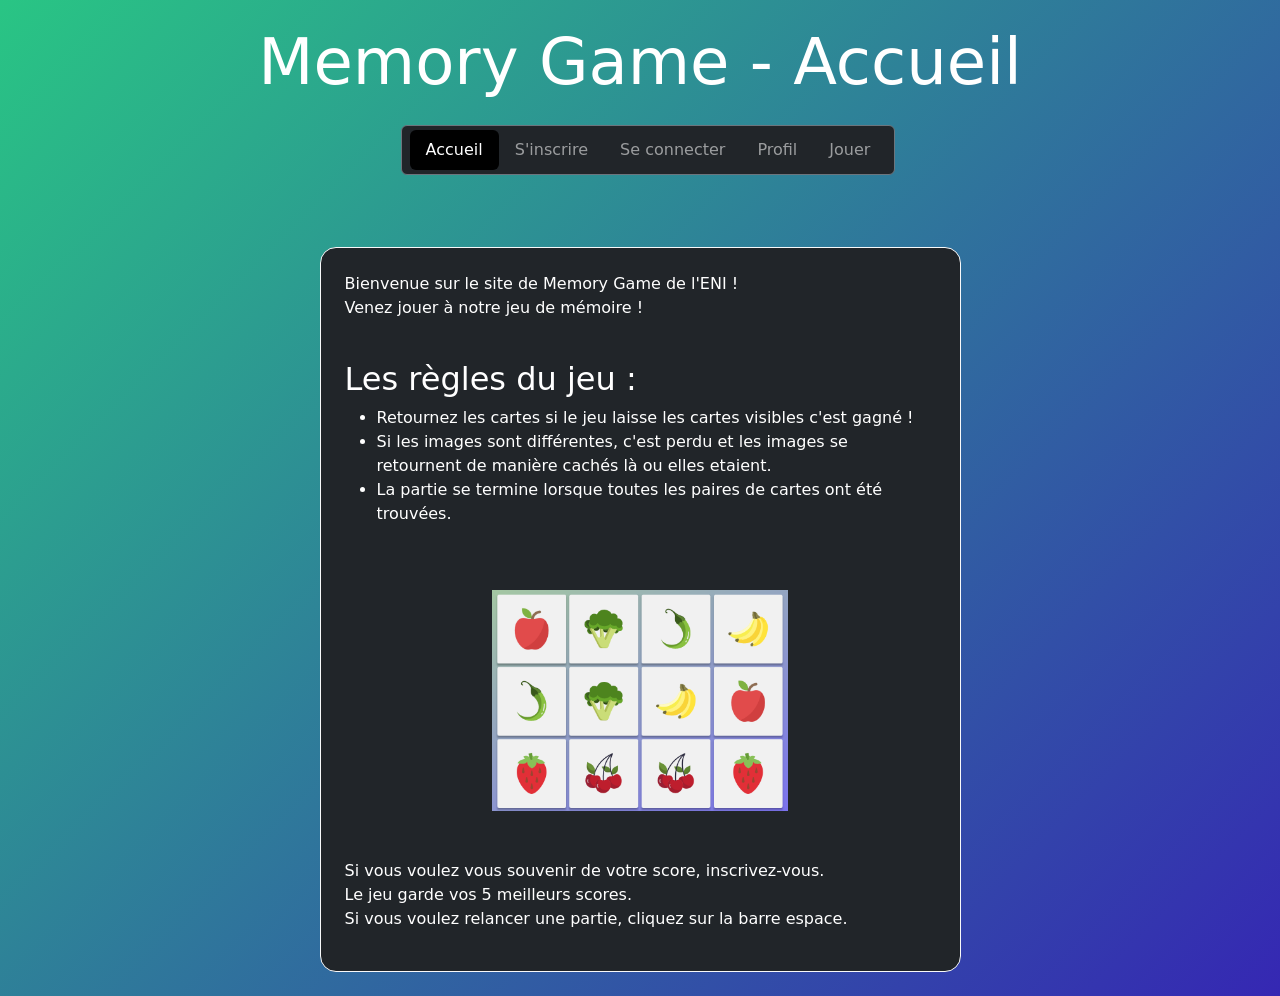
<file: index.html>
<!doctype html>
<html lang="fr">
  <head>
    <meta charset="UTF-8" />
    <meta name="viewport" content="width=device-width, initial-scale=1.0" />
    <title>MemoryGame</title>
    <link
      href="https://cdn.jsdelivr.net/npm/bootstrap@5.3.9/dist/css/bootstrap.min.css"
      rel="stylesheet"
    />
    <link rel="stylesheet" href="style.css" />
  </head>

  <body>
    <header>
      
       <h1 class="display-3 text-center text-white fw-light pt-4"> Memory Game</strong> - Accueil</h1>
    </br>
    
      <nav
        class="navbar navbar-expand d-inline-flex bg-dark px-2 py-1 rounded border border-secondary ms-3"
        data-bs-theme="dark"
      >
        <div class="navbar-nav">
          <a class="nav-link px-3 active bg-black rounded" href="index.html"
            >Accueil</a
          >
          <a class="nav-link px-3" href="inscription.html">S'inscrire</a>
          <a class="nav-link px-3" href="connection.html">Se connecter</a>
          <a class="nav-link px-3" href="profil.html">Profil</a>
          <a class="nav-link px-3" href="jouer.html">Jouer</a>
        </div>
      </nav>
    </header>
    </br>
    </br>
    <main class="container my-4">
    <div class="row">
    <div class="col-12 col-lg-7 mx-auto">
    <div class="card text-bg-dark rounded-4 p-4 border-light">
    <p>Bienvenue sur le site de Memory Game de l'ENI ! </br> Venez jouer à notre jeu de mémoire !</p>
   </br>
   <h2>Les règles du jeu :</h2>
   <ul>
    <li>Retournez les cartes si le jeu laisse les cartes visibles c'est gagné !</li>
    <li>Si les images sont différentes, c'est perdu et les images se retournent de manière cachés là ou elles etaient.</li>
    <li>La partie se termine lorsque toutes les paires de cartes ont été trouvées.</li>
   </ul>
  </br>
  </br>
  <img src="M01TP04 - Ressources - Projet Memory/ressources/memory-legume/memory_detail.png" id="imgdetailacc" class="img-fluid w-50 d-block mx-auto">
</br>
  </br>
  <p>Si vous voulez vous souvenir de votre score, inscrivez-vous. </br>Le jeu garde vos 5 meilleurs scores. </br> Si vous voulez relancer une partie, cliquez sur la barre espace.</p>
  </div>
  </div>
  </div>
</main>
  <script src="https://cdn.jsdelivr.net/npm/bootstrap@5.3.9/dist/js/bootstrap.bundle.min.js"></script>
  </body>
</html>
</file>
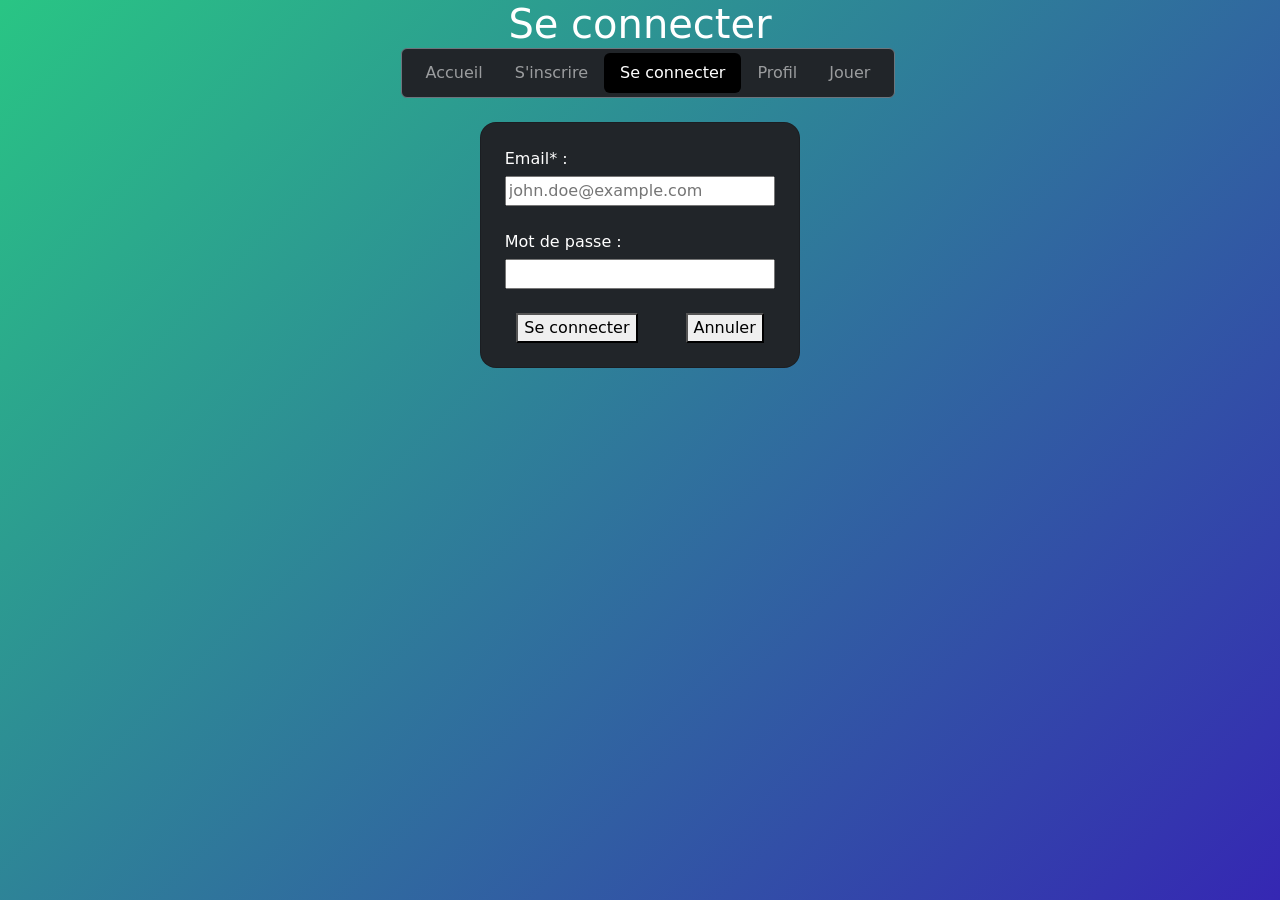
<file: connection.html>
<!doctype html>
<html lang="fr">
  <head>
    <meta charset="UTF-8" />
    <meta name="viewport" content="width=device-width, initial-scale=1.0" />
    <title>Connexion</title>
    <link
      href="https://cdn.jsdelivr.net/npm/bootstrap@5.3.9/dist/css/bootstrap.min.css"
      rel="stylesheet"
    />
    <link rel="stylesheet" href="style.css" />
  </head>
  <body>
    <header>
      <h1>Se connecter</h1>

      <nav
        class="navbar navbar-expand d-inline-flex bg-dark px-2 py-1 rounded border border-secondary ms-3"
        data-bs-theme="dark"
      >
        <div class="navbar-nav">
          <a class="nav-link px-3" href="index.html">Accueil</a>
          <a class="nav-link px-3" href="inscription.html">S'inscrire</a>
          <a
            class="nav-link px-3 active bg-black rounded"
            href="connection.html"
            >Se connecter</a
          >
          <a class="nav-link px-3" href="profil.html">Profil</a>
          <a class="nav-link px-3" href="jouer.html">Jouer</a>
        </div>
      </nav>
    </header>
    <main class="container my-4">
      <div class="row">
        <div class="col-25 col-lg-7 mx-auto">
          <fieldset>
            <div class="card text-bg-dark rounded-4 p-4 w-50 mx-auto">
              <form action="" method="post">
                <label for="email">Email* :</label>
                <input
                  type="email"
                  id="email"
                  name="email"
                  required
                  placeholder="john.doe@example.com"
                />
                <br />
                <br />
                <label for="motdePasse">Mot de passe :</label>
                <input
                  type="password"
                  id="motdePasse"
                  name="motdePasse"
                  required
                  title="Saisissez votre mot de passe"
                />
                <br />
                <br />
                <div class="d-flex justify-content-center gap-5">
                  <button>Se connecter</button>
                  <button>Annuler</button>
                </div>
              </form>
            </div>
          </fieldset>
        </div>
      </div>
    </main>
    <script src="https://cdn.jsdelivr.net/npm/bootstrap@5.3.9/dist/js/bootstrap.bundle.min.js"></script>
  </body>
</html>
</file>
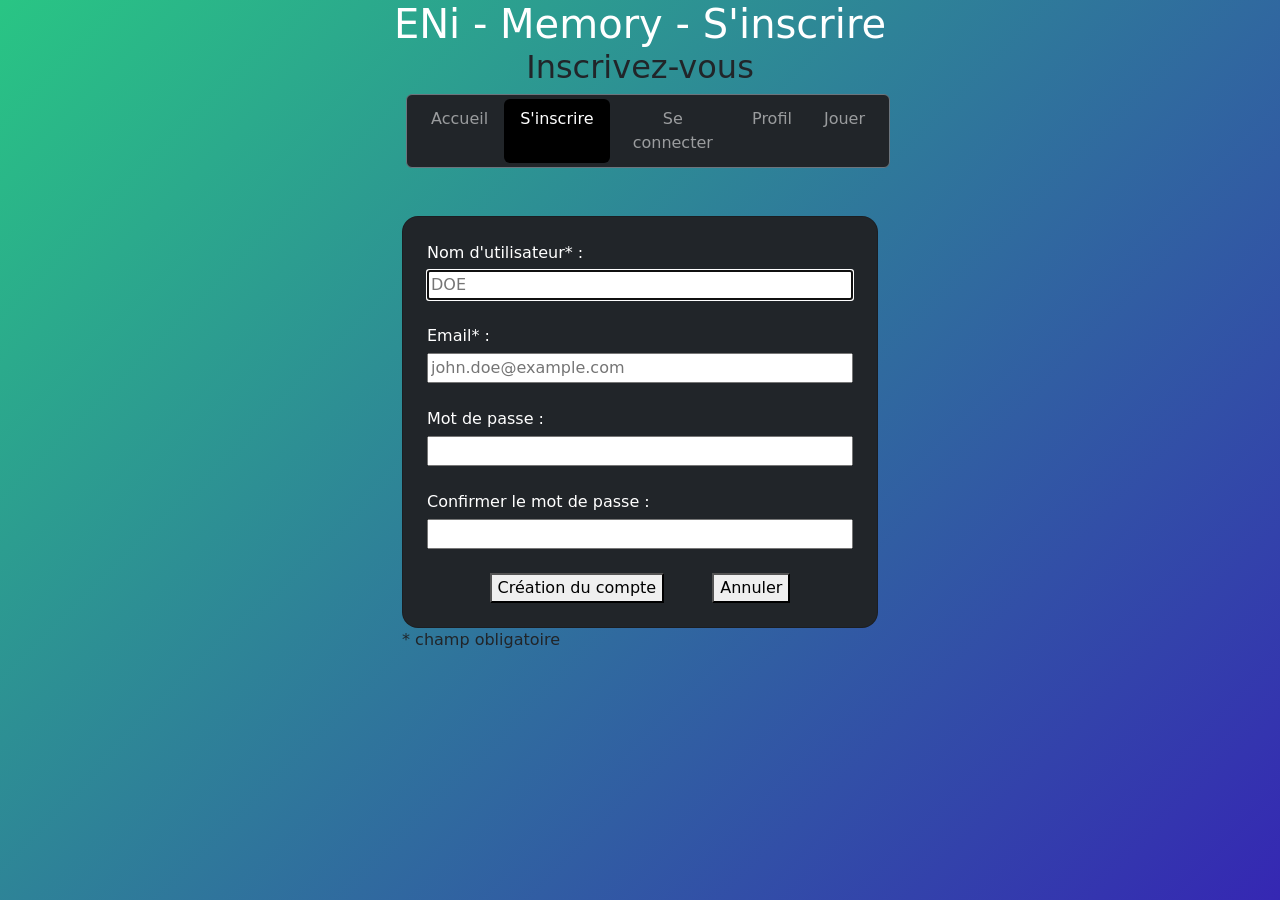
<file: inscription.html>
<!doctype html>
<html lang="fr">
  <head>
    <meta charset="UTF-8" />
    <meta name="viewport" content="width=device-width, initial-scale=1.0" />
    <title>Inscription</title>
    <link href="https://cdn.jsdelivr.net/npm/bootstrap@5.3.9/dist/css/bootstrap.min.css" rel="stylesheet">
    <link rel="stylesheet" href="style.css">
  </head>
  <body>
    <div class="h1ins">
      <h1>ENi - Memory - S'inscrire</h1
    </div>
    <header>
    <div class="inscription">
      <h2>Inscrivez-vous</h2>
    
       <nav class="navbar navbar-expand d-inline-flex bg-dark px-2 py-1 rounded border border-secondary ms-3"data-bs-theme="dark">
        <div class="navbar-nav">
          <a class="nav-link px-3" href="index.html">Accueil</a>
          <a class="nav-link px-3 active bg-black rounded" href="inscription.html">S'inscrire</a>
          <a class="nav-link px-3" href="connection.html">Se connecter</a>
          <a class="nav-link px-3" href="profil.html">Profil</a>
          <a class="nav-link px-3" href="jouer.html">Jouer</a>
        </div>
      </nav>
    </br>
    </br>
    </header>
    <main class="container my-4">
    <div class="row">
    <div class="col-50 col-lg-20 mx-auto">  
      <fieldset>
        
        <div class="card text-bg-dark rounded-4 p-4">
        <form action="" method="post" id="formInscription">
          <label for="nom">Nom d'utilisateur* :</label>
          <input
            type="text"
            id="nom"
            name="nom"
            autofocus
            required
            placeholder="DOE"
            pattern="[A-Za-Z]{2,}"
            title="Saisissez votre nom (2 caractères min.)"
          />
          <br />
          <br />
          <label for="email">Email* :</label>
          <input
            type="email"
            id="email"
            name="email"
            required
            placeholder="john.doe@example.com"
          />
          <br />
          <br />

          <label for="motdePasse">Mot de passe :</label>
          <input
            type="password"
            id="motdePasse"
            name="motdePasse"
            required
            title="Saisissez votre mot de passe"
          />
          <br />
          <br />
          <label for="confirmmotdePasse">Confirmer le mot de passe :</label>
          <input
            type="password"
            id="confirmmotdePasse"
            name="confirmmotdePasse"
            required
            title="Confirmez votre mot de passe"
          />
          <br />
          <br />
          <div class="d-flex justify-content-center gap-5">
            <button>Création du compte</button>
            <button>Annuler</button>
          </div>
        </form>
        </div>
        <p>* champ obligatoire</p>
      </fieldset>
    </div>
    </div>
    </div>
    </main>
    <script src="https://cdn.jsdelivr.net/npm/bootstrap@5.3.9/dist/js/bootstrap.bundle.min.js"></script>
    <script src="inscription.js"></script>

  </body>
</html>
</file>
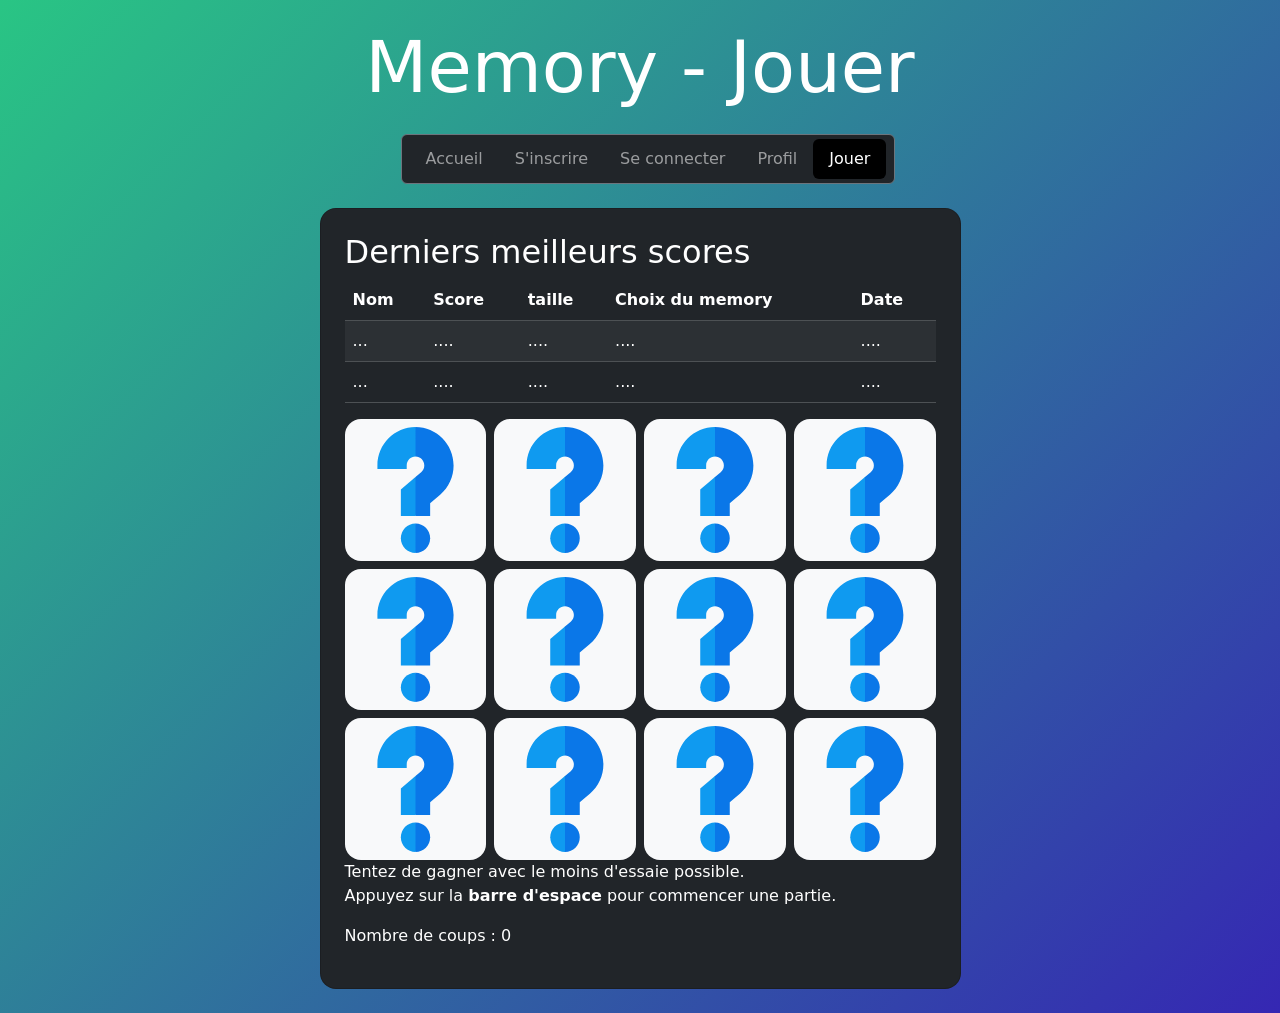
<file: jouer.html>
<!doctype html>
<html lang="fr">
  <head>
    <meta charset="UTF-8" />
    <meta name="viewport" content="width=device-width, initial-scale=1.0" />
    <title>Jouer</title>
    <link
      href="https://cdn.jsdelivr.net/npm/bootstrap@5.3.9/dist/css/bootstrap.min.css"
      rel="stylesheet"
    />
    <link rel="stylesheet" href="style.css" />
  </head>
  <body>
    <header>
      <h1 class="display-2 text-center text-white fw-light pt-4">
        <strong>Memory </strong> - Jouer
      </h1>
      <br />
      <nav
        class="navbar navbar-expand d-inline-flex bg-dark px-2 py-1 rounded border border-secondary ms-3"
        data-bs-theme="dark"
      >
        <div class="navbar-nav">
          <a class="nav-link px-3" href="index.html">Accueil</a>
          <a class="nav-link px-3" href="inscription.html">S'inscrire</a>
          <a class="nav-link px-3" href="connection.html">Se connecter</a>
          <a class="nav-link px-3" href="profil.html">Profil</a>
          <a class="nav-link px-3 active bg-black rounded" href="jouer.html"
            >Jouer</a
          >
        </div>
      </nav>
    </header>
    <main class="container my-4">
      <div class="row">
        <div class="col-12 col-lg-7 mx-auto">
          <div class="card text-bg-dark rounded-4 p-4">
            <h2>Derniers meilleurs scores</h2>
            <table class="table table-dark table-striped">
              <thead>
                <tr>
                  <thead>
                    <th>Nom</th>
                    <th>Score</th>
                    <th>taille</th>
                    <th>Choix du memory</th>
                    <th>Date</th>
                  </thead>
                </tr>
                <tr>
                  <td>...</td>
                  <td>....</td>
                  <td>....</td>
                  <td>....</td>
                  <td>....</td>
                </tr>
                <tr>
                  <td>...</td>
                  <td>....</td>
                  <td>....</td>
                  <td>....</td>
                  <td>....</td>
                </tr>
              </thead>
            </table>

            <div id="tableau" class="row row-cols-4 g-2"></div>

            <section>
              <p>
                Tentez de gagner avec le moins d'essaie possible.<br />
                Appuyez sur la <strong>barre d'espace</strong> pour commencer
                une partie.
              </p>
            </section>
            <p>Nombre de coups : <span id="coups">0</span></p>
          </div>
        </div>
      </div>
    </main>
    <script src="https://cdn.jsdelivr.net/npm/bootstrap@5.3.9/dist/js/bootstrap.bundle.min.js"></script>
    <script src="jouer.js"></script>
  </body>
</html>
</file>
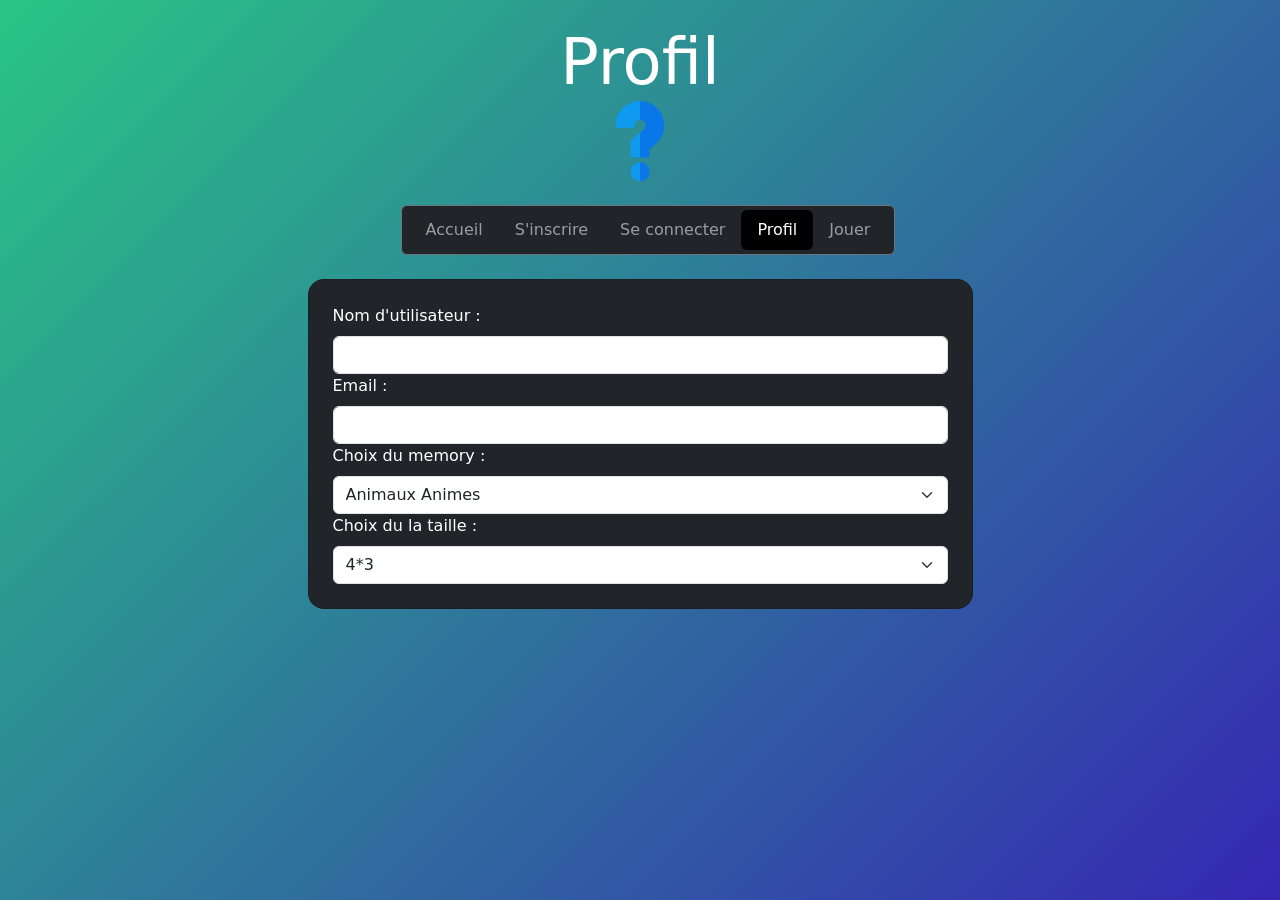
<file: profil.html>
<!DOCTYPE html>
<html lang="fr">
<head>
    <meta charset="UTF-8">
    <meta name="viewport" content="width=device-width, initial-scale=1.0">
    <title>Profil</title>
    <link href="https://cdn.jsdelivr.net/npm/bootstrap@5.3.9/dist/css/bootstrap.min.css" rel="stylesheet">
    <link rel="stylesheet" href="style.css">

</head>

 
<body>

    <h1 class="display-3 text-center text-white fw-light pt-4">Profil</h1>
    <img src="M01TP04 - Ressources - Projet Memory/ressources/question.svg" alt="Image de profil interrogation" class="interrogationprofil">
    </br>
    <header>

    
        <nav class="navbar navbar-expand d-inline-flex bg-dark px-2 py-1 rounded border border-secondary ms-3"data-bs-theme="dark">
        <div class="navbar-nav">
          <a class="nav-link px-3" href="index.html">Accueil</a>
          <a class="nav-link px-3" href="inscription.html">S'inscrire</a>
          <a class="nav-link px-3" href="connection.html">Se connecter</a>
          <a class="nav-link px-3 active bg-black rounded" href="profil.html">Profil</a>
          <a class="nav-link px-3" href="jouer.html">Jouer</a>
        </div>
      </nav>
    </header>
    <main class="container my-4">
    <div class="row">
    <div class="col-12 col-lg-7 mx-auto card text-bg-dark rounded-4 p-4">

        <div class=" nb-3">
        <label for="nomprofil" class="form-label">Nom d'utilisateur :</label>
        <input class="form-control" id="nomprofil" readonly>
        </div>

        <div class=" nb-3">
        <label for="emailprofil" class="form-label">Email :</label>
        <input class="form-control" id="emailprofil" readonly>
        </div>
        


    <div class=" nb-3"></div>
    <label for="memory" class="form-label">Choix du memory :</label>
    <select name="memory" class="form-select" id="memory">
    </div>
        <option value="animauxanime">Animaux Animes</option>
        <option value="animaux">Animaux</option>
        <option value="animauxdomestiques">Animaux Domestiques</option>
        <option value="legumes">Légumes</option>
        <option value="chiens">Chiens</option>
        <option value="scrabble">Alphanet Scrabble</option>
        <option value="dinossauresnoms">Dinosaures Noms</option>
        <option value="dinossaures">Dinosaures</option>
    </select>

    <div class=" nb-3">
    <label for="taille" class="form-label">Choix du la taille :</label>
    <select name="taille" class="form-select" id="taille">
    </div>
        <option value="4*3">4*3</option>
        <option value="6*4">6*4</option>
        <option value="8*5">8*5</option>

    </div>
    </div>
    </main>

  <script src="https://cdn.jsdelivr.net/npm/bootstrap@5.3.9/dist/js/bootstrap.bundle.min.js"></script>

</body>
</html>
</file>
<file: style.css>
.interrogationprofil {
  width: 80px;
  display: block;
  margin: 0 auto;
}

.profil {
  width: 80px;
  display: block;
  margin: 0 auto;
}

.h1ins {
  width: 500px;
  display: block;
  margin: 0 auto;
}

.h1a {
  width: 500px;
  display: block;
  margin: 0 auto;
}

/* Me permet de personalisser la page la en l'occurence le fond coloré et la taille de la page */
body {
  background: linear-gradient(135deg, #29c584, #3527b3);
  min-height: 100vh;
}

/* Sélectionne tout les h1 et je les details */
h1 {
  color: white;
  text-align: center;
  margin: auto;
}

/* me permet d'aligner mes éléments dans les form */
form label {
  display: block;
  margin-bottom: 5px;
}

form input,
form select {
  width: 100%;
}

/* me permet de centrer ma navbar */
header {
  text-align: center;
}

header nav {
  margin-left: 0 !important;
}
</file>
